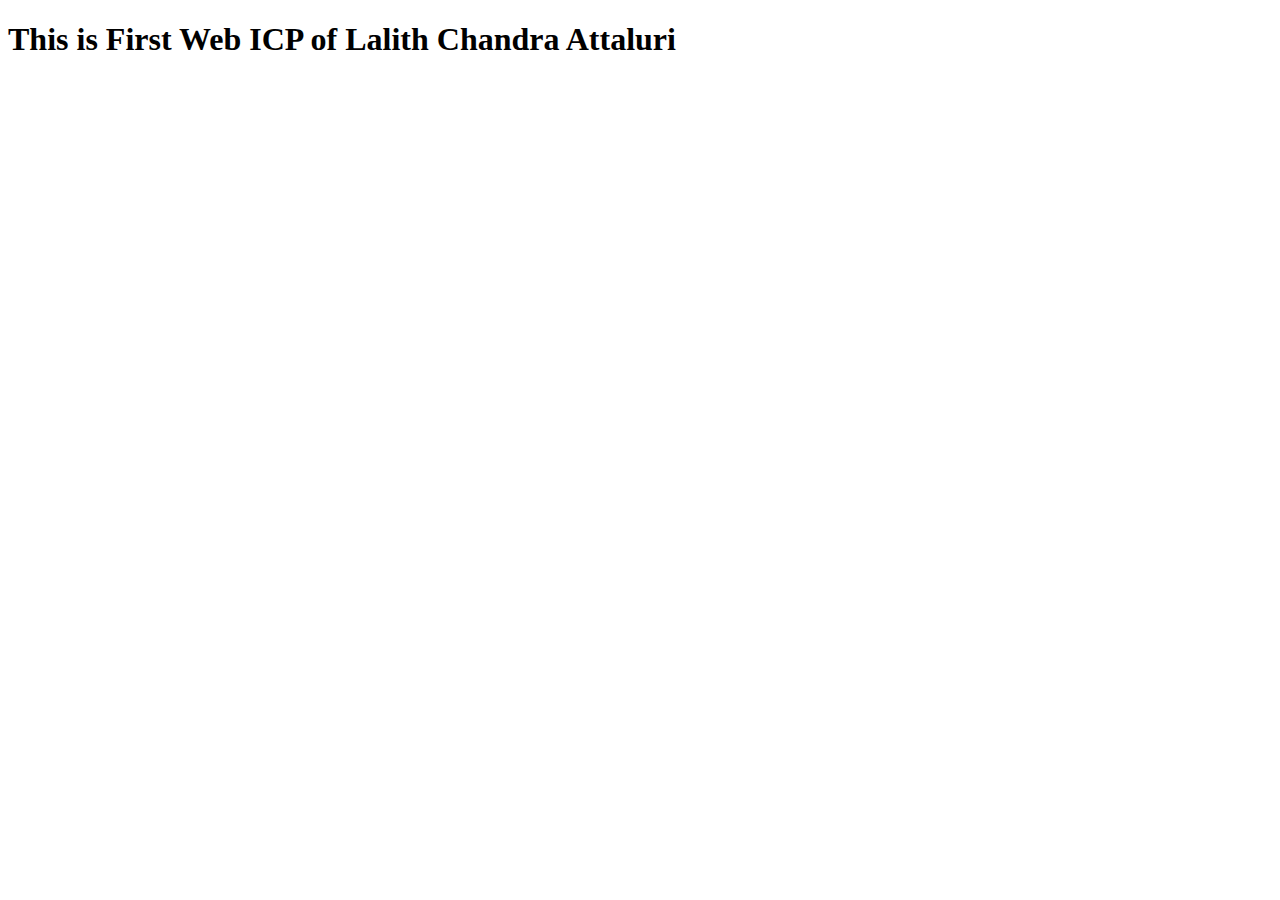
<file: Web_Lesson1/Source/Index.html>
<!DOCTYPE html>
<html lang="en">
<head>
    <meta charset="UTF-8">
    <title>Web and Mobie Programming ICP1</title>
</head>
<body>
<h1>This is First Web ICP of Lalith Chandra Attaluri</h1>
</body>
</html>
</file>
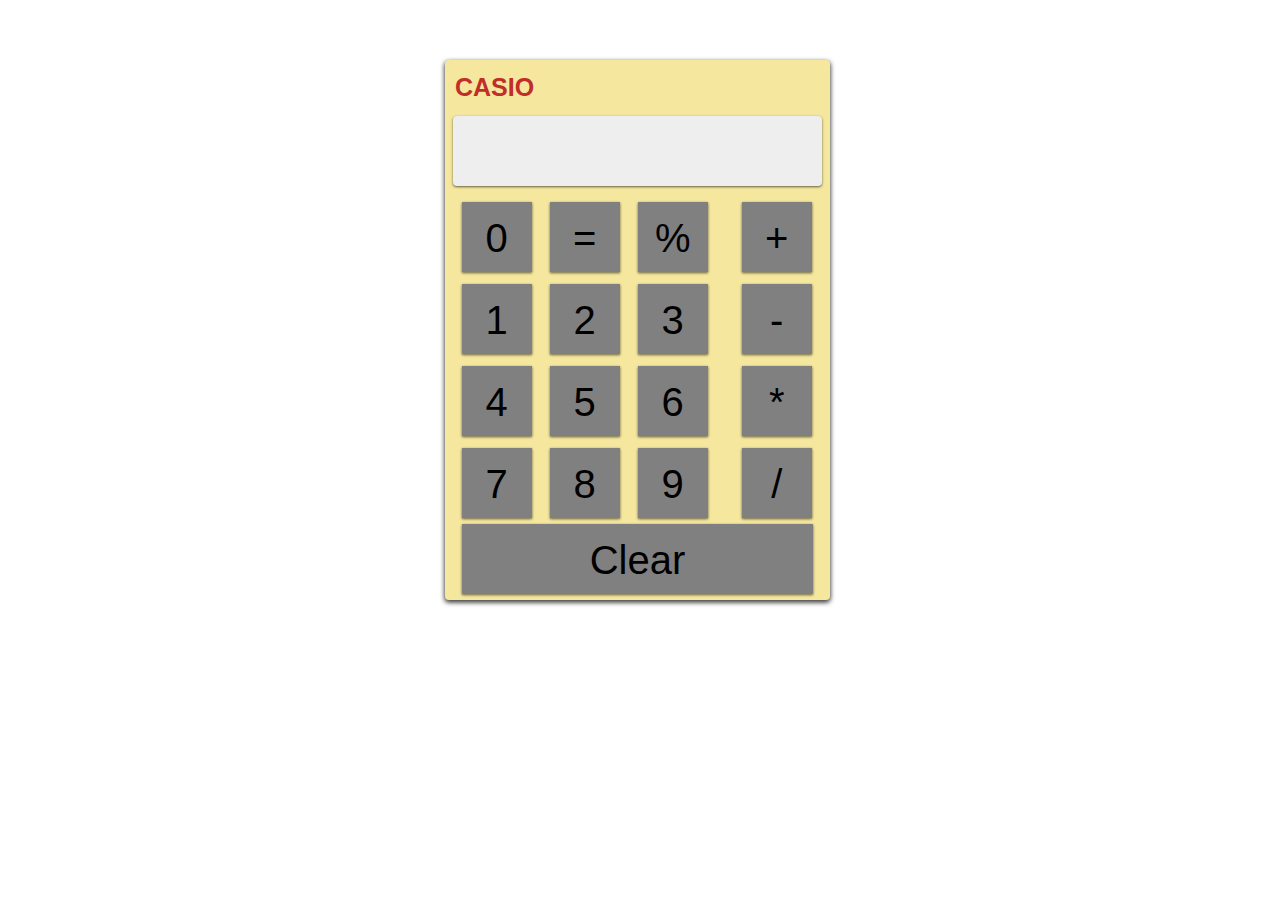
<file: Web_Lesson3/Source/Calculator/index.html>
<!DOCTYPE html>
<html>

<head>
  <title>Calculator</title>
  <meta charset="utf-8">
  <meta http-equiv="X-UA-Compatible" content="IE=edge,chrome=1">
  <meta name="description" content="Demo project">
  <meta name="viewport" content="width=device-width, initial-scale=1">
  <link rel="stylesheet" href="https://maxcdn.bootstrapcdn.com/bootstrap/3.3.7/css/bootstrap.min.css" integrity="sha384-BVYiiSIFeK1dGmJRAkycuHAHRg32OmUcww7on3RYdg4Va+PmSTsz/K68vbdEjh4u" crossorigin="anonymous">
  <link rel="stylesheet" type="text/css" href="index.css">
</head>

<body>
  <div class="container">
    <div class="row">
      <div class="col-lg-4 col-lg-offset-4 calc">
        <p id="logo"> CASIO </p>
        <div class="screen">
          <p id="equation">c</p>
          <p id="number">01234</p>
        </div>
        <div class="buttons">
          <div class="button">0</div>
          <div class="button">=</div>
          <div class="button">%</div>
          <div class="button op">+</div>
          <div class="button">1</div>
          <div class="button">2</div>
          <div class="button">3</div>
          <div class="button op">-</div>
          <div class="button">4</div>
          <div class="button">5</div>
          <div class="button">6</div>
          <div class="button op">*</div>
          <div class="button">7</div>
          <div class="button">8</div>
          <div class="button">9</div>
          <div class="button op">/</div>
          <div class="button clear">Clear</div>
        </div>
      </div>
    </div>
  </div>
  </div>
  <script src="script.js"></script>
</body>

</html>
</file>
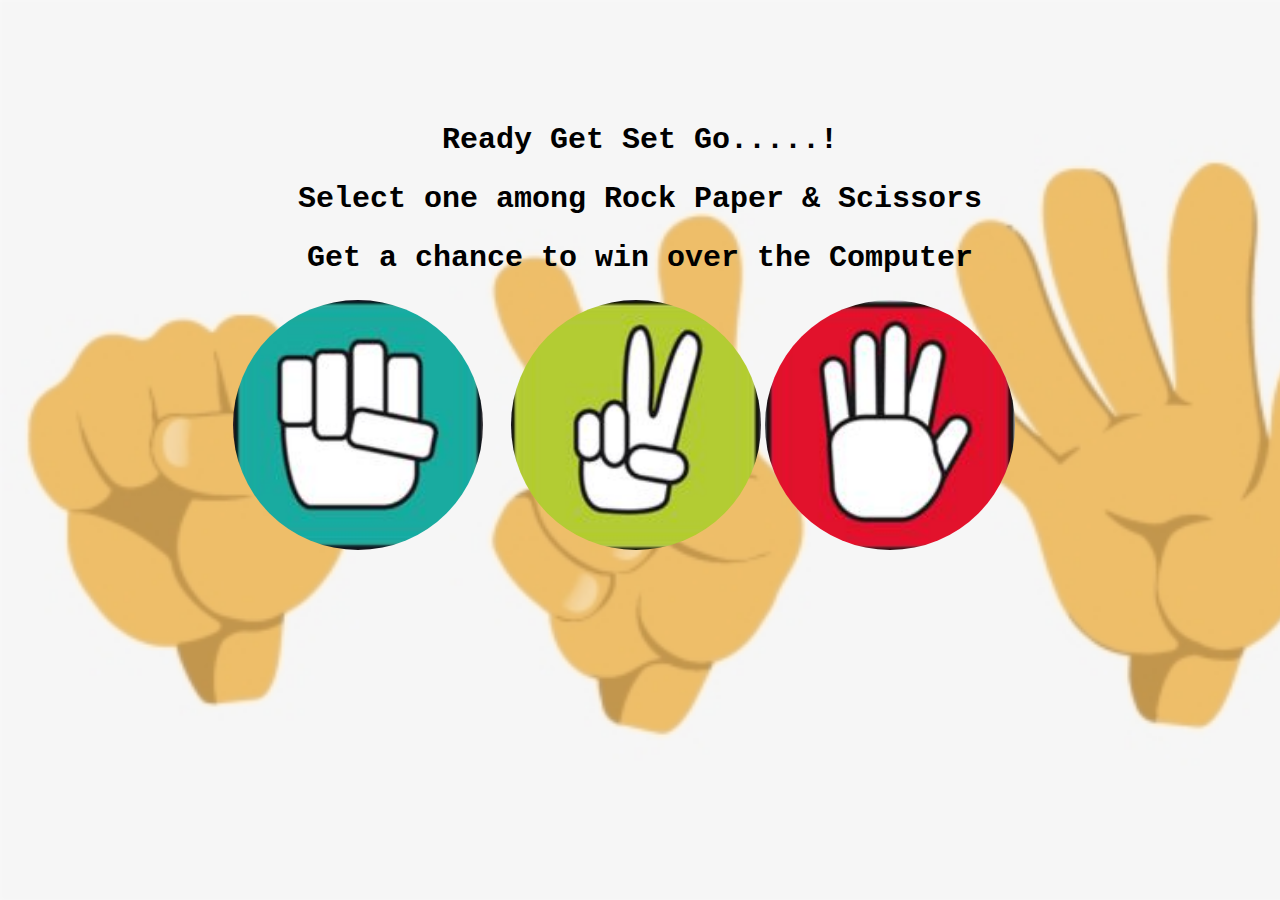
<file: Web_Lesson3/Source/Rock_Paper_Scissors/index.html>
<html>

<head>
    <title>Rock Paper Scissors</title>
    <script src="https://ajax.googleapis.com/ajax/libs/jquery/3.4.1/jquery.min.js"></script>
    <link rel="stylesheet" type="text/css" href="style.css">
</head>

<body class="mainBody">
<div>
    <p>
        <!-- These lines asks to begin the game -->
        <br><br><br><br><br>
        <h2 align="center">Ready Get Set Go.....!</h2>
        <h2 align="center">Select one among Rock Paper & Scissors</h2>
        <h2 align="center">Get a chance to win over the Computer</h2>
    </p>
</div>
<div>
    <!-- This code is responsive for adding images to the web page -->
    <div class="img" align="center">
        <img width="250px" height="250px" src="images/Rock.jpg" id="rock" style="border-radius: 50%">&nbsp;&nbsp;&nbsp;&nbsp;&nbsp;&nbsp;
        <img width="250px" height="250px" src="images/Scissors.jpg" id="scissors" style="border-radius: 50%">
        <img width="250px" height="250px" src="images/Paper.jpg" id="paper" style="border-radius: 50%">&nbsp;&nbsp;&nbsp;&nbsp;&nbsp;&nbsp;&nbsp;&nbsp;

    </div>
</div>
<!-- This links the Javascript code to it -->
<script src="script.js"></script>
</body>

</html>
</file>
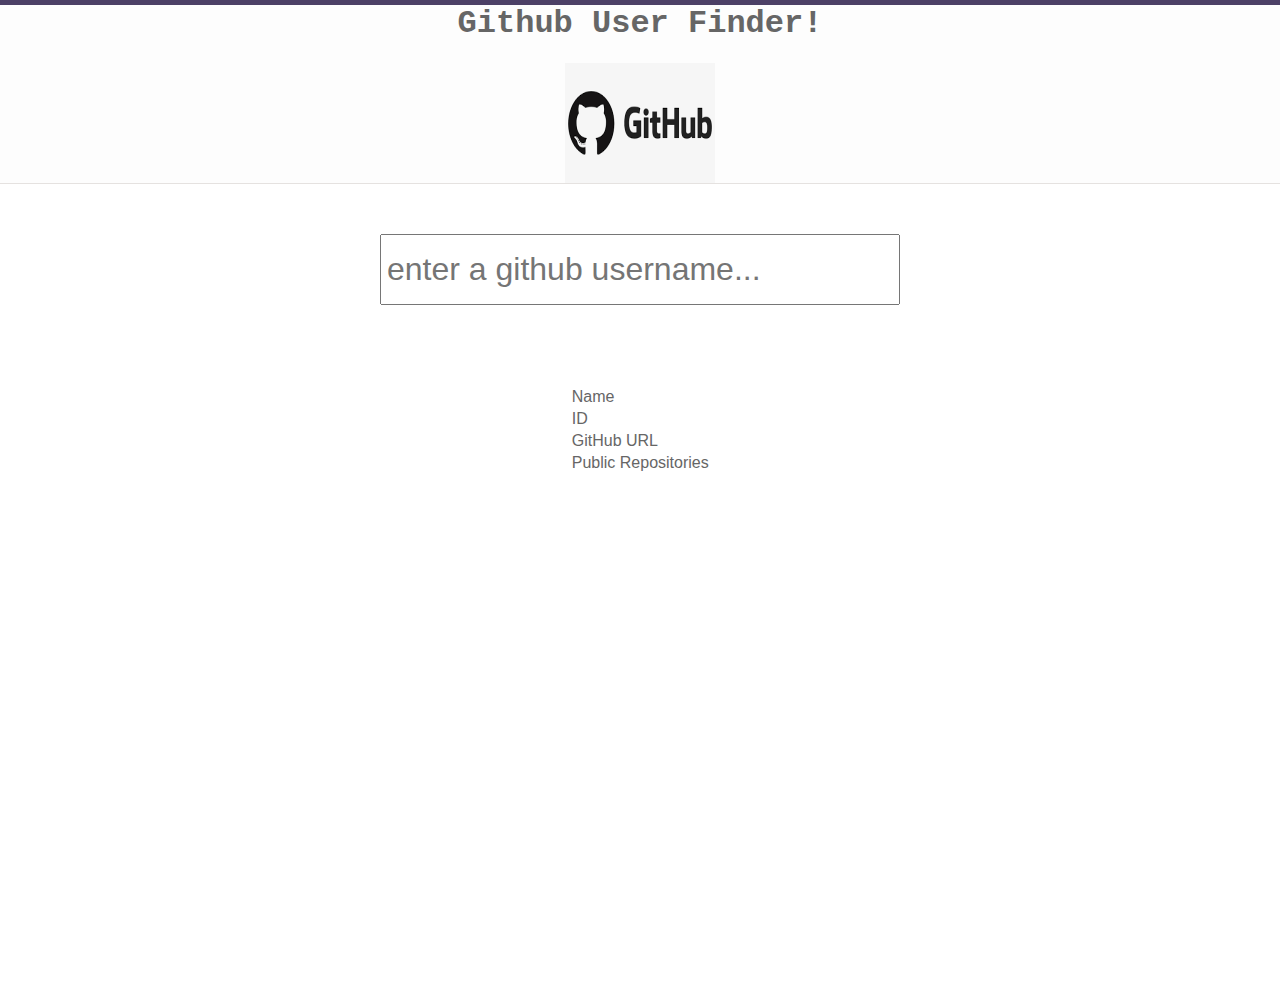
<file: Web_Lesson4/Source/GitHubUserFinder/index.html>
<html>
<head>
    <title>Github User Finder</title>
    <link href="style.css" rel="stylesheet">
    <script src="jquery.js" type="text/javascript"></script>
    <script src="script.js" type="text/javascript"></script>
</head>
<body>
<header>
    <h1 style="font-family: 'Courier New'">Github User Finder!</h1><img src="gihub_icon.png" style="height: 120px;width: 150px">
</header>
<div id="container">
    <div class="search">
        <input id="username" placeholder="enter a github username..." type="text"></input>
    </div>
    <div id="profile">
        <h2></h2>
        <div class="avatar"><img id="imgavg" style="border-radius: 50%"></div>
        <div class="information">
            <table>
                <tr>
                    <td>Name</td> <td><span id="txtname"></span></td>
                </tr><tr>
                <td>ID</td> <td><span id="txtid"></span></td>
            </tr><tr>
                <td>GitHub URL</td> <td><a id="txturl"></a></td>
            </tr><tr>
                <td>Public Repositories</td> <td><span id="txtrepository"></span></td>
            </tr></table>
        </div>
    </div>
</div>

</body>
</html>
</file>
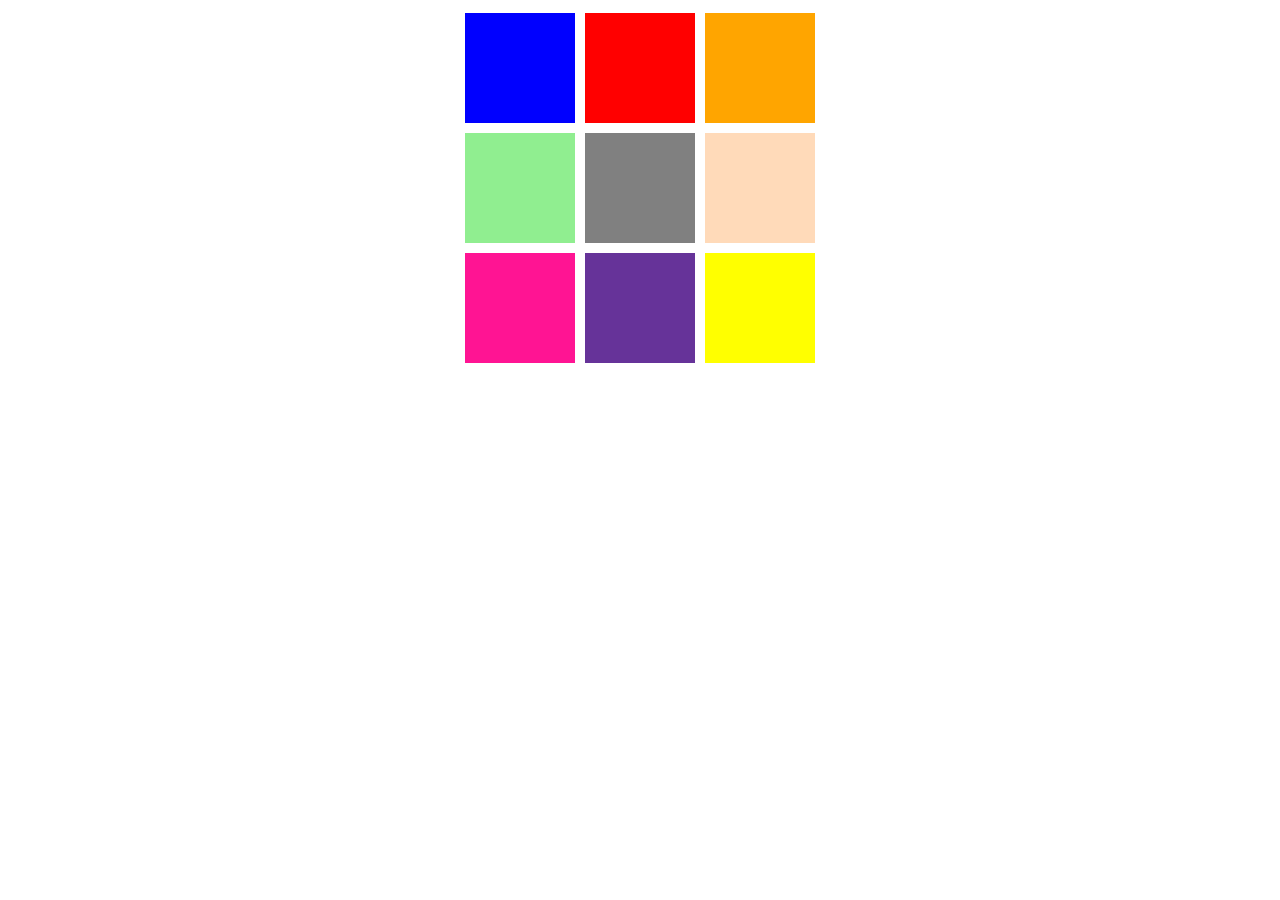
<file: Web_Lesson2/Source/Task_3/grid.html>
<!DOCTYPE html>
<html lang="en">
<head>
    <meta charset="UTF-8">
    <link href="grid_style.css" type="text/css" rel="stylesheet"> <!--Adding  Grid style CSS to the page-->
    <title>ICP2_Task3</title>
</head>
<body>
<!--Flex Container for First row-->
<div class="flex-container">
    <div class="flex-item" style="background: orange; padding: 20px" ></div>
    <div class="flex-item" style="background: red; padding: 20px"></div>
    <div class="flex-item" style="background: blue; padding: 20px"></div>
</div>
<!--Flex Container for Second row-->
<div class="flex-container">
    <div class="flex-item" style="background: peachpuff; padding: 20px"></div>
    <div class="flex-item" style="background: gray; padding: 20px"></div>
    <div class="flex-item" style="background: lightgreen; padding: 20px"></div>
</div>
<!--Flex Container for Third row-->
<div class="flex-container">
    <div class="flex-item" style="background: yellow; padding: 20px"></div>
    <div class="flex-item" style="background: rebeccapurple; padding: 20px"></div>
    <div class="flex-item" style="background: deeppink; padding: 20px"></div>
</div>
</body>

</html>
</file>
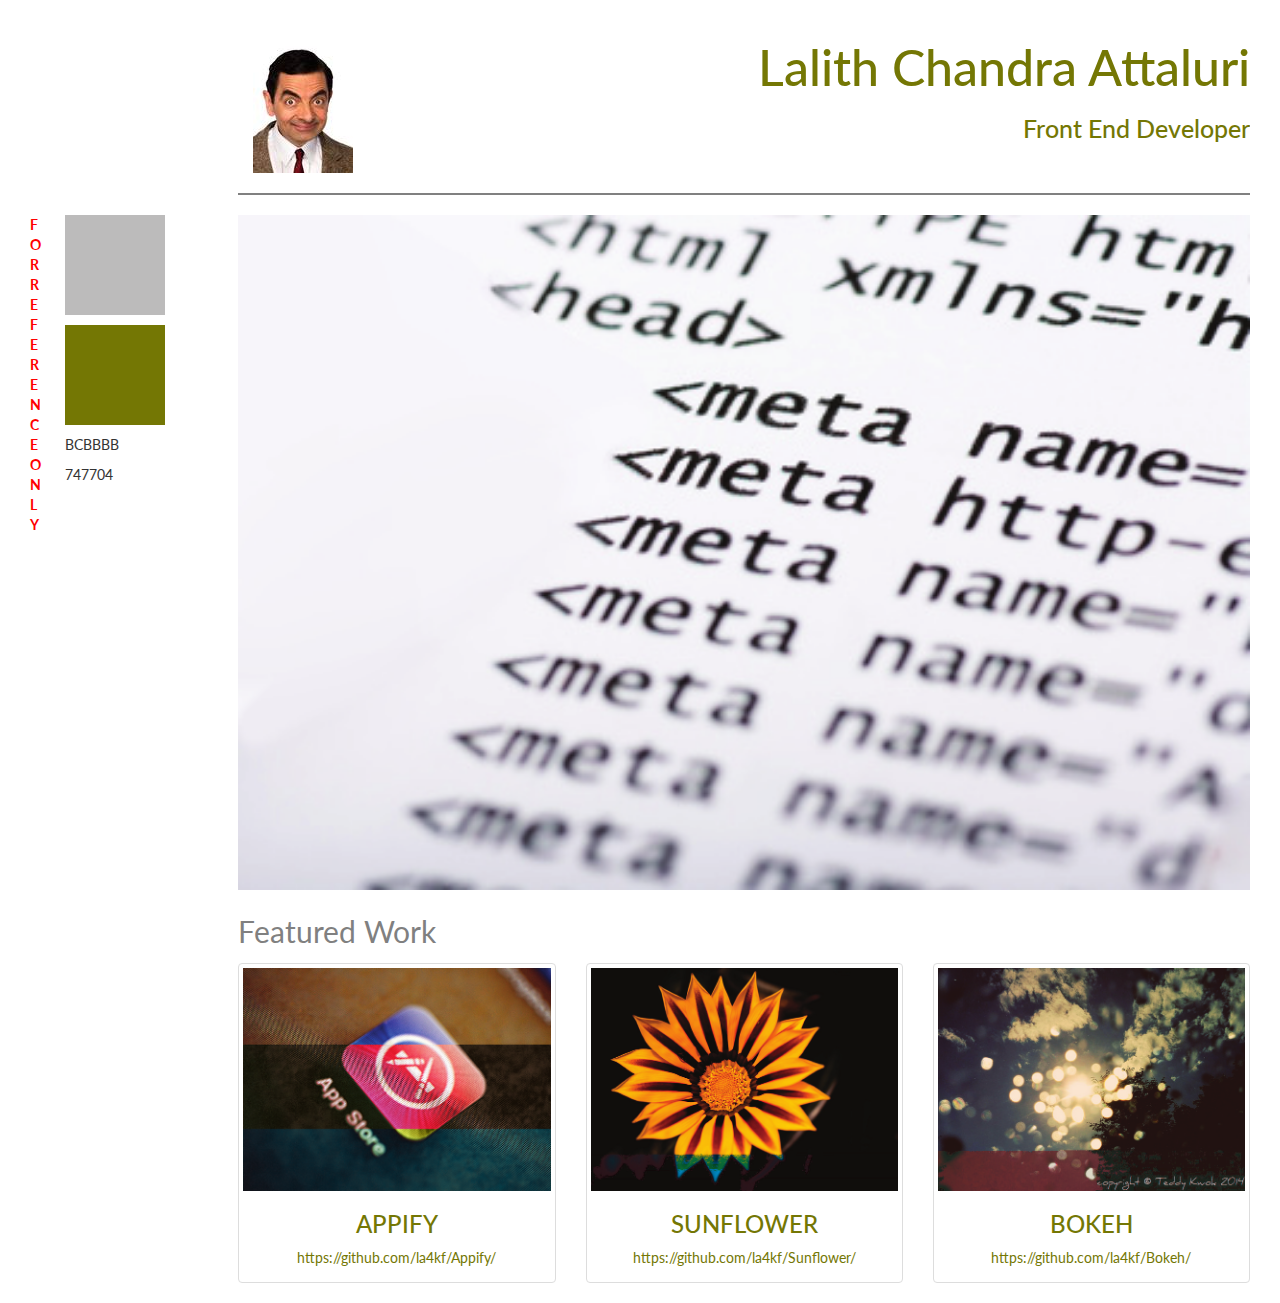
<file: Web_Lesson3/Source/RWD/input/input.html>
<!DOCTYPE html>
<!--
TODO:
1.Enter your name in h1 and designation in h3
2.Replace all the placeholder images with suitable images of the same size reflecting you and your projects.Feel free to use the sample images provided
3.Replace the content of headings App1,App2,App3,App4 with suitable headings of your projects & provide their github links in the corresponding links
4.Make all the elements in the page responsive & align its content as shown in the output sample with the aforementioned using bootstrap

-->
<html>
<head>
    <meta http-equiv="Content-Type" content="text/html; charset=windows-1252">
    <link rel="stylesheet" href="https://maxcdn.bootstrapcdn.com/bootstrap/3.4.0/css/bootstrap.min.css">
    <link rel="stylesheet" href="https://fonts.googleapis.com/css?family=Lato:400,700" type="text/css">
</head>
<style>
    #color1 {
        height: 100px;
        width: 100px;
        background-color: #bcbbbb;
    }

    #color2 {
        height: 100px;
        width: 100px;
        background-color: #747704;
    }
</style>
<body>
<div class="container-fluid" >
    <br><br>
    <div class="col-sm-2 sidenav">
    </div>
    <div class="col-sm-10 sidenav">
        <div class="media">
            <div class="media-left">
                <div style="float: left" class="col-sm-4"><img src="../SampleImages/bean.jpg"></div>
            </div>
            <div class="media-body">
                <h1 class="media-heading" align="right" style="font-family: Lato;font-size: 50px; color: #747704">Lalith Chandra Attaluri</h1>
                <h3 align="right" style="font-family: Lato;font-size: 25px; color: #747704">Front End Developer</h3>

            </div>
            <hr style="height:2px;border-width:0;color:gray;background-color:gray">
        </div>
    </div>

    <div class="col-sm-2" style="font-family: Lato">
        <div class="row">
            <div class="col-sm-2">
                <b style="color:red">F O R </b>

                <b style="color:red"> R E F E R E N C E </b>
                <b style="color:red"> O N L Y</b>
            </div>
            <div class="col-sm-10">
                <p id="color1"></p>
                <p id="color2"></p>
                <p>BCBBBB</p>
                <p>747704</p>
            </div>
        </div>
    </div>


    <div class="col-sm-10" style="font-family: Lato">
        <div>
            <img style="min-width: 100%" src="../SampleImages/Image.png">
        </div>
        <div>
            <br><p style="font-size:30px; color: grey;font-family: Lato">Featured Work</p>
        </div>
        <div class="row">
            <div class="col-md-4">
                <!-- This code is to implant Appify Image and respective Link and also making it responsive -->
                <div class="thumbnail">
                    <img style="max-width: 100%;max-height: 100%;min-height: 100%" src="../SampleImages/app1.png">
                    <h3 style="text-align: center; color: #747704;" class="dark">APPIFY</h3>
                    <p class="light" style="text-align: center"><a class="light" style="color: #747704" href="https://github.com/LalithChandraAttaluri/WebMobile-2020Fall/tree/master/Web_Lesson1">https://github.com/la4kf/Appify/</a></p>
                </div>
            </div>
            <!-- This code is to implant Sunflower Image and respective Link and also making it responsive -->
            <div class="col-md-4">
                <div class="thumbnail">
                    <img style="max-width: 100%;max-height: 100%;min-height: 100%" src="../SampleImages/app2.png">
                    <h3 style="text-align: center; color: #747704;" class="dark">SUNFLOWER</h3>
                    <p class="light" style="text-align: center; color: #747704;"><a class="light" style="color: #747704" href="https://github.com/LalithChandraAttaluri/WebMobile-2020Fall/tree/master/Web_Lesson2">https://github.com/la4kf/Sunflower/</a></p>
                </div>
            </div>
            <!-- This code is to implant Bokeh Image and respective Link and also making it responsive-->
            <div class="col-md-4">
                <div class="thumbnail">
                    <img style="max-width: 100%;max-height: 100%;min-height: 100%;" src="../SampleImages/app3.png">
                    <h3 style="text-align: center; color: #747704;" class="dark">BOKEH</h3>
                    <p class="light" style="text-align: center; color: #747704;"><a class="light" style="color: #747704" href="https://github.com/LalithChandraAttaluri/WebMobile-2020Fall/tree/master/Web_Lesson3">https://github.com/la4kf/Bokeh/</a></p>
                </div>
            </div>

        </div>
    </div>
</div>
</body>
</html>
</file>
<file: Web_Lesson3/Source/Calculator/index.css>
.calc {
  width: 385px;
  height: 540px;
  background: #f5e79e;
  margin-top: 60px;
  padding: 0;
  border-radius: 4px;
  box-shadow: 0 2px 5px rgba(0, 0, 0, 0.52), 0 2px 5px rgba(0, 0, 0, 0.54);
  *zoom: 1;
}
.calc #logo {
  text-align: left;
  margin: 10px;
  font-weight: 600;
  color: #c12e2a;
  font-size: 25px;
}
.calc .screen {
  width: 96%;
  height: 70px;
  background: #eeeeee;
  margin: 10px auto;
  border-radius: 4px;
  box-shadow: 0 1px 3px rgba(0, 0, 0, 0.32), 0 1px 2px rgba(0, 0, 0, 0.34);
}
.calc .screen p {
  font-size: 20px;
  color: #c12e2a;
  text-align: right;
  margin-right: 10px;
}
.calc .screen #equation {
  font-size: 15px;
}
.calc .screen #number {
  font-size: 25px;
}
.calc .buttons {
  width: 96%;
  height: 400px;
  margin: 10px auto;
  border-radius: 4px;
}
.calc .buttons .button {
  background: grey;
  float: left;
  margin: 6px 9px;
  height: 70px;
  width: 70px;
  box-shadow: 0 1px 3px rgba(0, 0, 0, 0.32), 0 1px 2px rgba(0, 0, 0, 0.34);
  font-size: 40px;
  font-weight: 400;
  color: black;
  text-align: center;
  padding-top: 8px;
}
.calc .buttons .button:hover {
  box-shadow: 0 1px 1px rgba(0, 0, 0, 0.12), 0 1px 1px rgba(0, 0, 0, 0.24);
  cursor: pointer;
}
.calc .buttons .op {
  margin-left: 25px;
}
.calc .buttons .clear {
  float: none;
  clear: both;
  width: 95%;
  margin: 0 auto;
}
</file>
<file: Web_Lesson3/Source/Rock_Paper_Scissors/style.css>
.mainBody{
    background: url(images/cover.jpg);
    background-size : cover
}

h2{
    color: black;
    font-family: "Courier New", sans-serif;
    font-size: 30px;
}

.img{
    top: 30%;
    left: 30%;
    position: center;
}
</file>
<file: Web_Lesson4/Source/GitHubUserFinder/style.css>
body {
  font-family: Helvetica, Arial, sans-serif;
  border-top: 5px solid #4c4066;
  margin: 0px auto;
  font-size: 14px;
  color: #666666;
  font-size: 16px;
}

header {
  text-align: center;
  background-color: #fdfdfd;
  border-bottom: 1px solid #e5e2e0;
}

#logo {
  position: relative;
  top: -2px;
}

#container {
  width: 1040px;
  margin: 0px auto;
  min-height: 750px;
  text-align: center;
}

input[type='text'] {
  height: 2.2em;
  font-size: 2em;
  width: 50%;
  padding: 5px;
}

.information, .avatar {
  vertical-align: top;
  display: inline-block;
}

.information {
  text-align: center;
  border-top-left-radius: 5px;
  border-bottom-left-radius: 5px;
}

.search {
  text-align: center;
  margin: 50px auto;
}

h2 {
  padding: 5px;
}

.profile {
  height: 130px;
  width: 150px;
  padding: 90px 30px 0;
  display: block;
  background-color: purple;
  text-decoration: none;
  color: white;
  font-width: bold;
}

.profile:hover {
  background-color: #b300b3;
}
</file>
<file: Web_Lesson2/Source/Task_3/grid_style.css>
.flex-container {
    padding: 0;
    margin: 0;
    display: flex;
    width: 100%;
    line-height:30px;
    justify-content: center;
    flex-direction: row-reverse;
}
.flex-item {
    background: tomato;
    margin: 5px;
    color: white;
    font-weight: bold;
    font-size: 1.5em;
    text-align: center;
    /* flex: 1 0 auto; */
    height:70px;
    width:70px

}
.flex-item:before {
    content:'';
    float:inherit;
    padding-top:100%;
}
</file>
